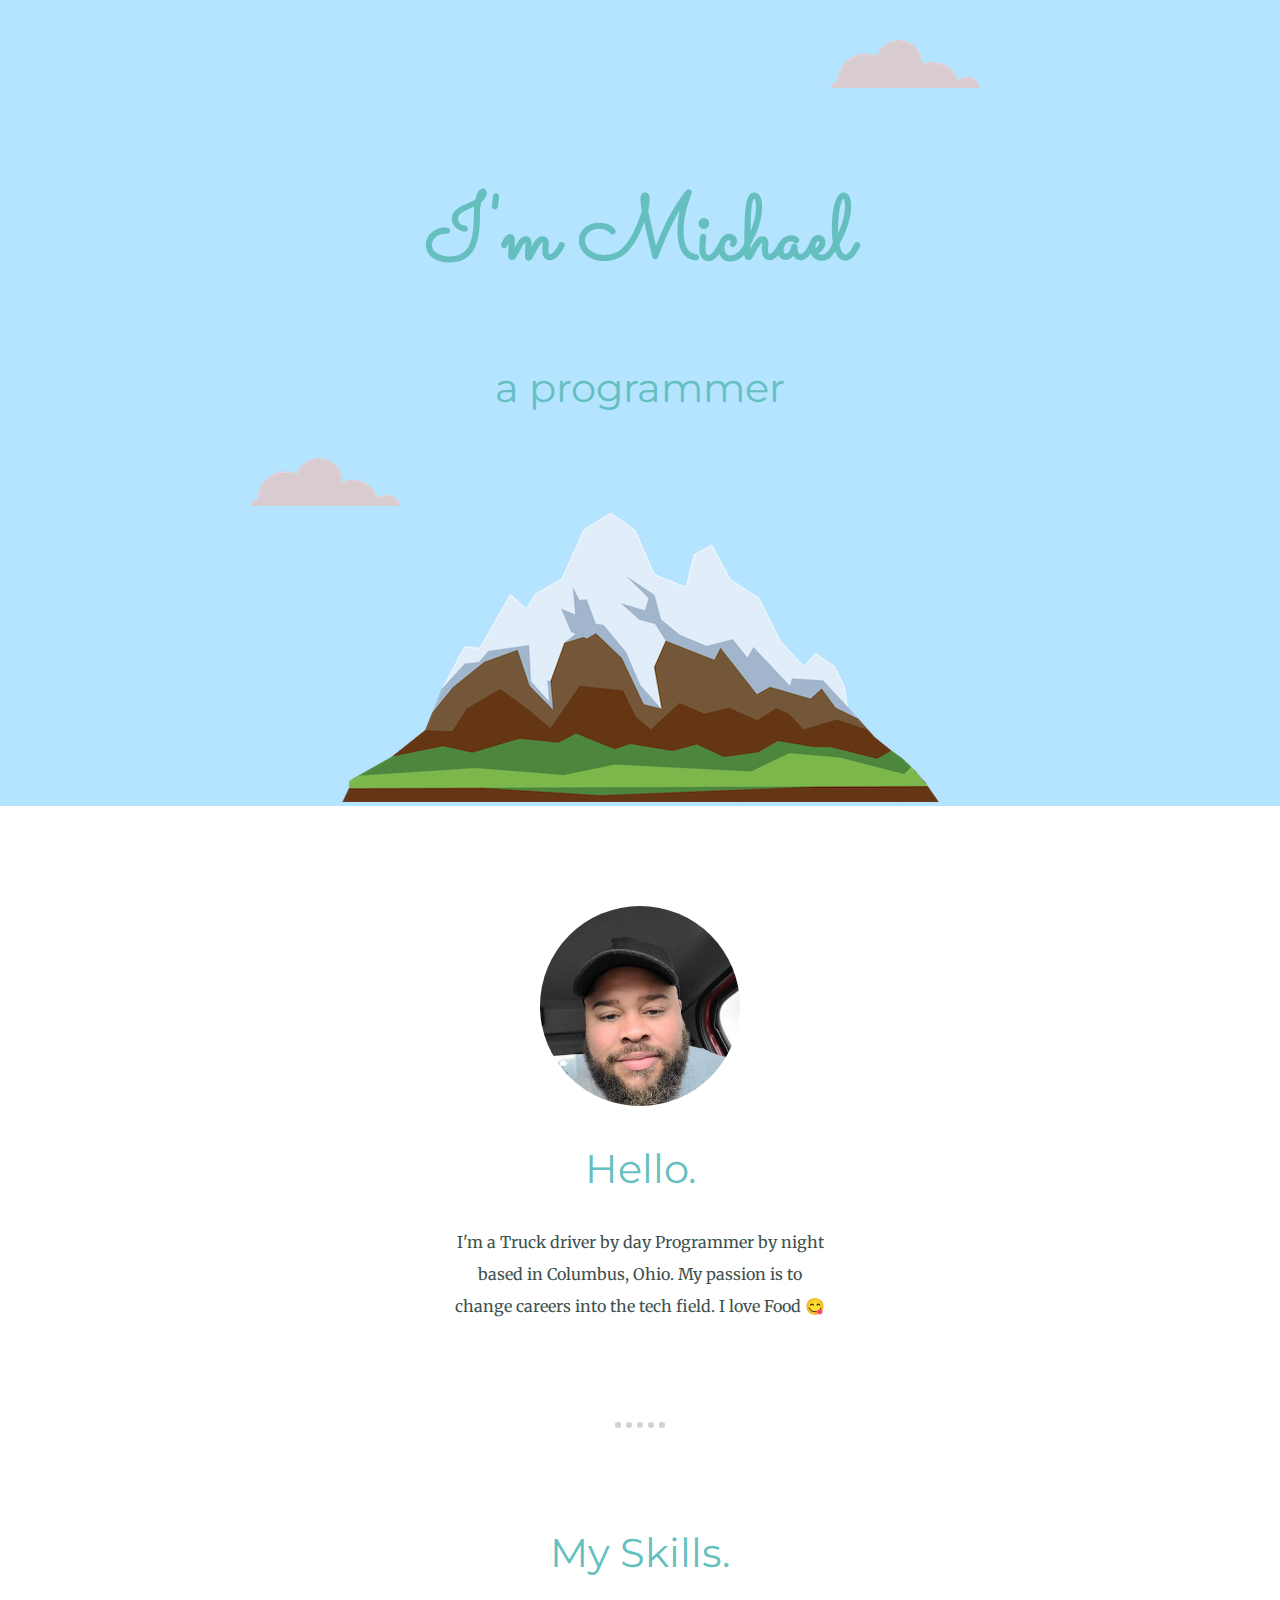
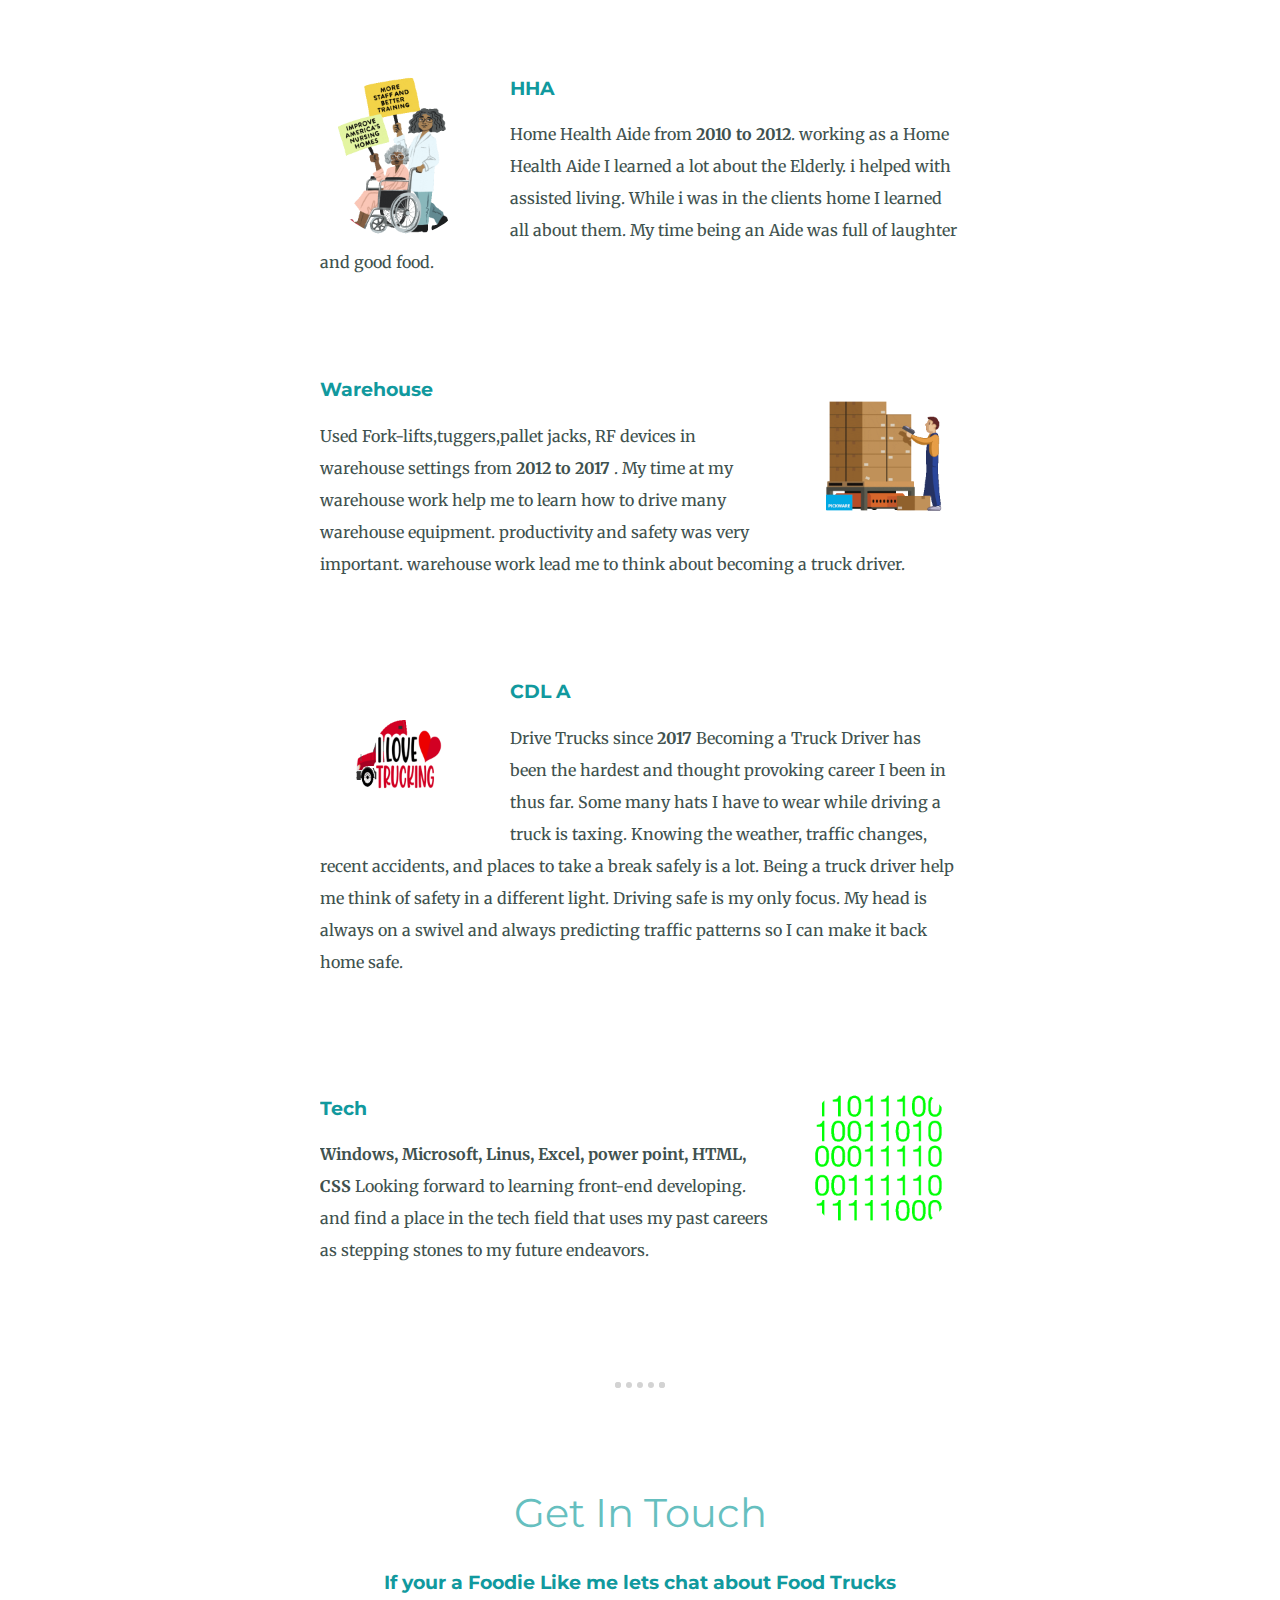
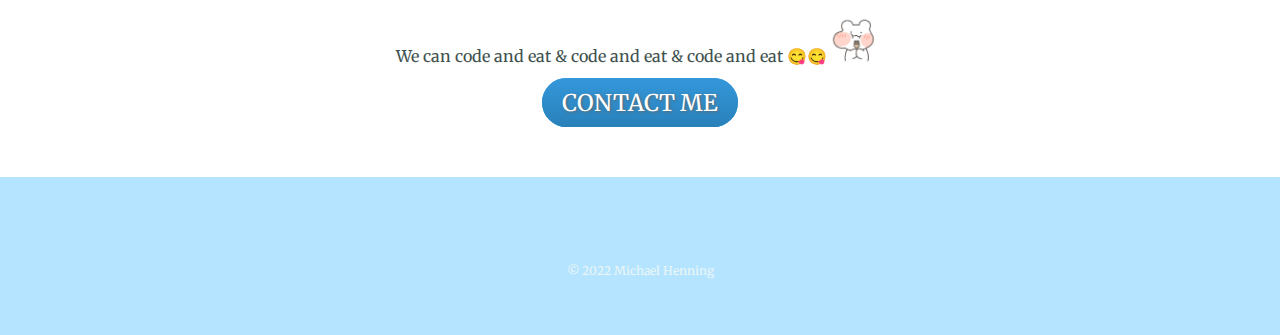
<file: index.html>
<!DOCTYPE html>
<html>

<head>
    <meta charset="utf-8">
    <title>Michael Henning</title>
    <link rel="stylesheet" type="text/css" href="styles.css">
    <link rel="icon" href="favicon.ico">
    <link rel="preconnect" href="https://fonts.googleapis.com">
    <link rel="preconnect" href="https://fonts.gstatic.com" crossorigin>
    <link href="https://fonts.googleapis.com/css2?family=Merriweather&family=Montserrat&family=Sacramento&display=swap"
        rel="stylesheet">
</head>



<body>
    <div class="top-container">
        <img class="top-cloud" src="cloud.png" alt="clouds-img">
        <h1>I'm Michael</h1>
        <h2>a programmer</h2>
        <img class="bottom-cloud" src="cloud.png" alt="clouds-img">
        <img src="mountain.png" alt="moutain-img">


    </div>

    <div class="middle-container">
        <div class="profile">
            <img class="profile-pic" src="michael pp.jpg" alt="profile picture">
            <h2>Hello.</h2>
            <p class="intro">I'm a Truck driver by day Programmer by night based in Columbus, Ohio. My passion is to
                change careers
                into the tech field. I love Food 😋
            </p>
        </div>
        <hr>
        <div class="skills">
            <h2>My Skills.</h2>
            <div class="skill-row">
                <img class="skill-pic" src="HHA giphy.gif" alt="nurse and Patient">
                <h3>HHA</h3>
                <p>Home Health Aide from <strong>2010 to 2012</strong>. working as a Home Health Aide I learned a lot
                    about the Elderly. i helped with assisted living. While i was in the clients home I learned all
                    about them. My time being an Aide was full of laughter and good food.</p>
            </div>
            <div class="skill-row">
                <img class="skill-pic2" src="warehouse giphy.gif" alt="warehouse worker">
                <h3>Warehouse</h3>
                <p>
                    Used Fork-lifts,tuggers,pallet jacks, RF devices in warehouse settings from
                    <strong>
                        2012 to 2017
                    </strong>. My time at my warehouse work help me to learn how to drive many warehouse equipment.
                    productivity and safety was very important. warehouse work lead me to think about becoming a truck
                    driver.
                </p>
            </div>
            <div class="skill-row">
                <img class="skill-pic" src="love trucking giphy.gif" alt="heart trucking">
                <h3>CDL A</h3>
                <p> Drive Trucks since
                    <strong>
                        2017
                    </strong>
                    Becoming a Truck Driver has been the hardest and thought provoking career I been in thus far. Some
                    many hats I have to wear while driving a truck is taxing. Knowing the weather, traffic changes,
                    recent accidents, and places to take a break safely is a lot. Being a truck driver help me think of
                    safety in a different light. Driving safe is my only focus. My head is always on a swivel and always
                    predicting traffic patterns so I can make it back home safe.
                </p>
            </div>
            <div class="skill-row clearfix">
                <img class="skill-pic2" src="10110giphy.gif" alt="10101010">
                <h3>Tech</h3>
                <p>
                    <strong>
                        Windows, Microsoft, Linus, Excel, power point, HTML, CSS
                    </strong>
                    Looking forward to learning
                    front-end developing. and find a place in the tech field that uses my past careers as stepping
                    stones to my future endeavors.
                </p>
            </div>
        </div>

    </div>
    <hr>
    <div class="contact-me">
        <h2>Get In Touch</h2>
        <h3>If your a Foodie Like me lets chat about Food Trucks</h3>
        <p>We can code and eat & code and eat & code and eat 😋😋<img class="mukbang" src="mukbang giphy.gif"
                alt="mukbang"> </p>
        <a class="btn" href="mailto:mikie9092@gmail.com">CONTACT ME</a>
    </div>
    <div class="bottom-container">
        <p class="copyright">© 2022 Michael Henning</p>
    </div>

    </div>

</body>



</html>
</file>
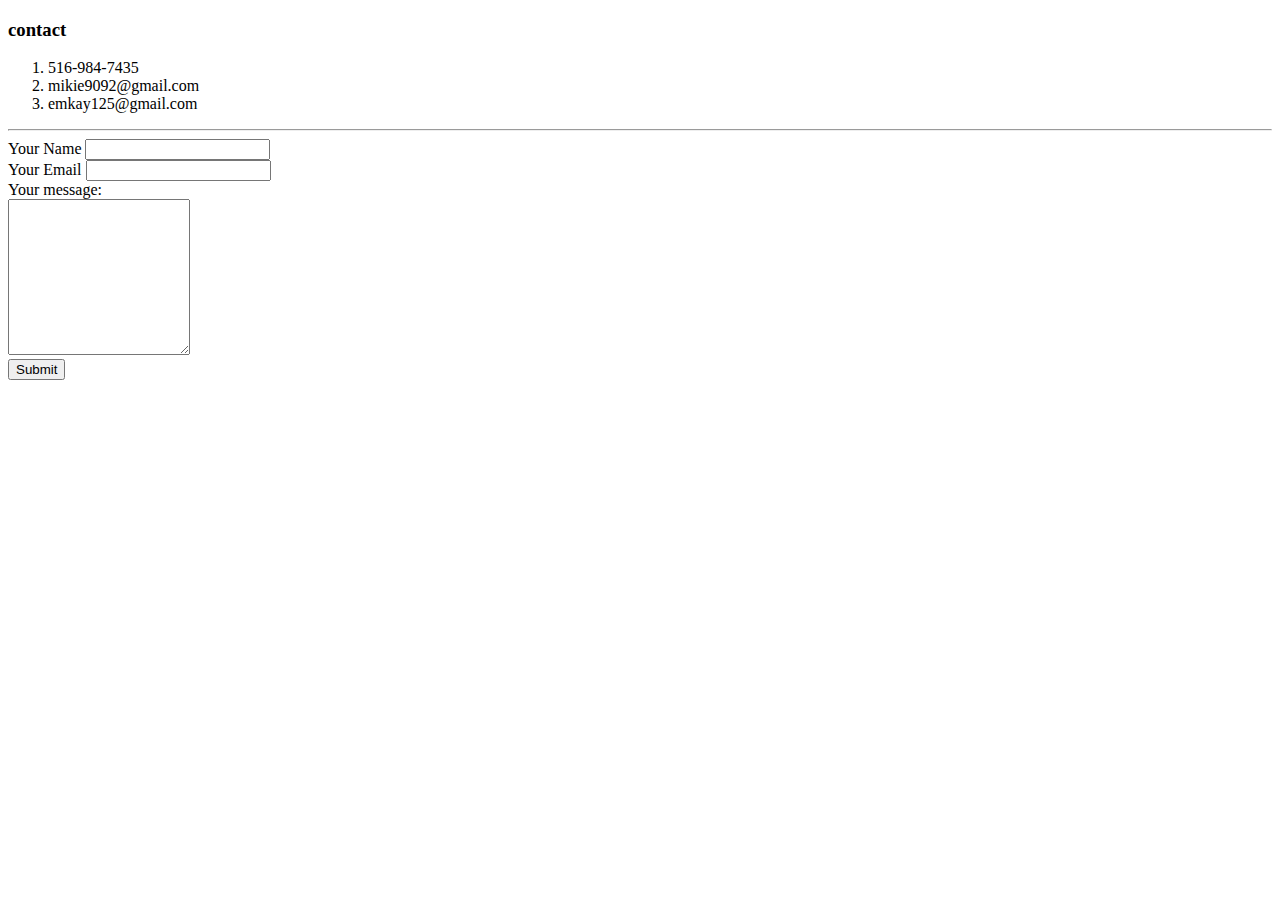
<file: contact.html>
<!DOCTYPE html>
<html>

<head>
  <meta charset="utf-8" />
  <title>Contact</title>
</head>

<body>
  <h3>contact</h3>
  <ol>
    <li> 516-984-7435 </li>
    <li> mikie9092@gmail.com</li>
    <li> emkay125@gmail.com</li>
  </ol>
</body>
<hr>
<form action="mailto:mikie9092@gmail.com" method="post" enctype="text/plain">
  <label> Your Name</label>
  <input type="text" Name="YourName" value="">
  <br>
  <label>Your Email</label>
  <input type="email" Name="YourEmail" value=""><br>
  <label>Your message:</label><br>
  <textarea name="YourMessage" rows="10" col="30"></textarea><br>
  <input type="submit" name="">


</form>

</html>
</file>
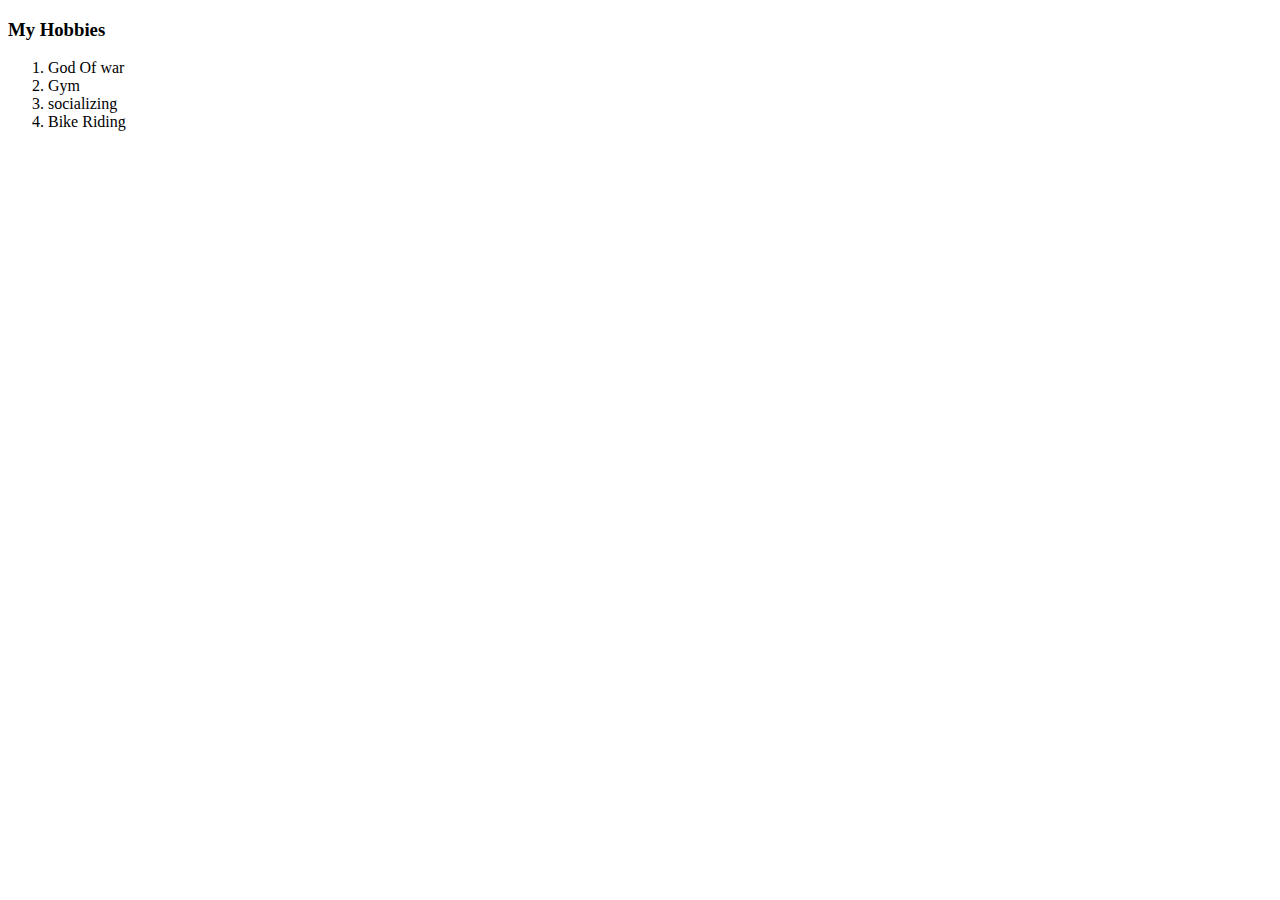
<file: hobbies.html>
<!DOCTYPE html>
<html>
  <head>
    <meta charset="utf-8" />
    <title>Hobbies</title>
  </head>
  <body>
    <h3>My Hobbies</h3>
    <ol>
      <li>God Of war</li>
      <li>Gym</li>
      <li>socializing</li>
      <li>Bike Riding</li>
    </ol>
  </body>
</html>
</file>
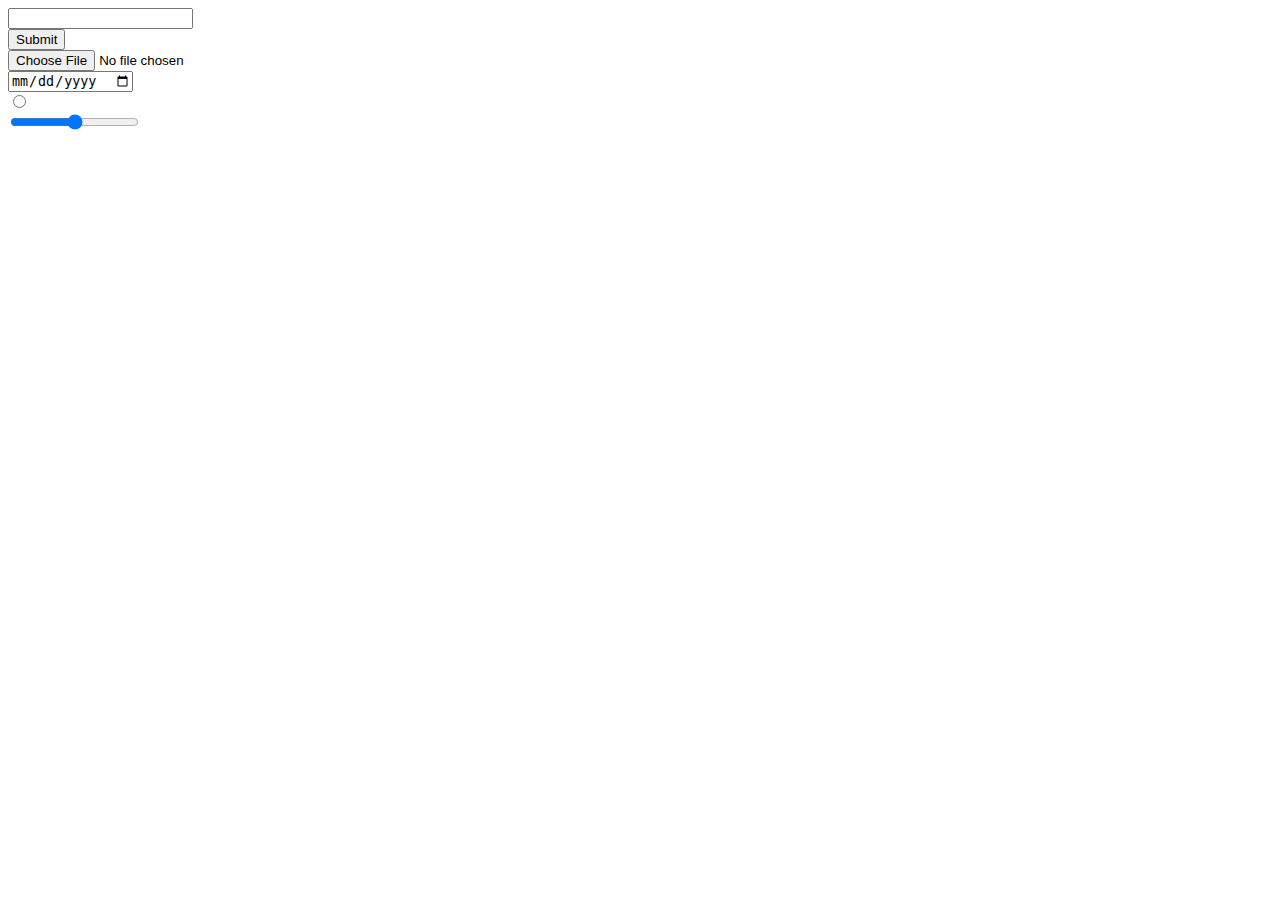
<file: inputs.html>
<!DOCTYPE html>
<html>

<head>
    <meta charset="utf-8" />
    <title>Inputs</title>
</head>
<form>
    <input type="text" Name="" value=""><br>
    <input type="submit" name=""> <br>
    <input type="file"><br>
    <input type="date"><br>
    <input type="radio"><br>
    <input type="range"><br>

</form>
</file>
<file: styles.css>
hr{
    border: dotted #eaf6f6 6px;
    border-bottom: none;
    border-color: lightgray;
    width: 3%;
    margin: 100px auto;
    
}
.clearfix{
    overflow: auto;
    clear:both;
}

body{
    margin:0;
    text-align: center;
    font-family: 'Merriweather', serif;
    color: #40514e;
}
h1{
    margin: 50px auto 0 auto;
    font-family: 'Sacramento', cursive;
    font-size: 5.625rem;
    color: #66BFBF;
    line-height: 2;
}
h2{
    font-family: 'Montserrat', sans-serif; 
    font-size: 2.5rem;
    color: #66BFBF;
    font-weight: normal;
}
h3{
    font-family: 'Montserrat', sans-serif;
    color: #11999E;
}
p{
    line-height: 2; 
}


a{
    color:#11999E ;
}
.top-container{
    position: relative;
    padding-top: 100px;
    background-color:#B4E4FF;
}
.profile-pic{
   border-radius: 50%;
   -webkit-border-radius: 50%;
   -moz-border-radius: 50%;
   -ms-border-radius: 50%;
   -o-border-radius: 50%;
   height:200px;
}
.skill-row{
    width: 50%;
   margin: 100px auto 100px auto;
   text-align: left;
   
   
}
.skill-pic{
    border-radius: 50%;
    -webkit-border-radius: 50%;
    -moz-border-radius: 50%;
    -ms-border-radius: 50%;
    -o-border-radius: 50%;
    width: 25%;
    float: left;
    margin-right: 30px;
}
.skill-pic2{
    border-radius: 50%;
    -webkit-border-radius: 50%;
    -moz-border-radius: 50%;
    -ms-border-radius: 50%;
    -o-border-radius: 50%;
    width: 25%;
    float: right;
    margin-left: 30px;
    
}

.mukbang{
    height: 50px;
}
.bottom-cloud{
    position: absolute;
    left:250px;
    bottom: 300px;
}
.top-cloud{
    position: absolute;
    right:300px;
    top: 40px;


}
.contact-me{
    width: 40%;
    margin: 40px auto 60px;
}

.btn {
    background: #3498db;
    background-image: -webkit-linear-gradient(top, #3498db, #2980b9);
    background-image: -moz-linear-gradient(top, #3498db, #2980b9);
    background-image: -ms-linear-gradient(top, #3498db, #2980b9);
    background-image: -o-linear-gradient(top, #3498db, #2980b9);
    background-image: linear-gradient(to bottom, #3498db, #2980b9);
    -webkit-border-radius: 28;
    -moz-border-radius: 28;
    border-radius: 28px;
    text-shadow: 1px 1px 3px #666666;
    font-family: 'Merriweather', serif;
    color: #ffffff;
    font-size: 23px;
    padding: 10px 20px 10px 20px;
    text-decoration: none;
  }
  
  .btn:hover {
    background: #3cb0fd;
    background-image: -webkit-linear-gradient(top, #3cb0fd, #3498db);
    background-image: -moz-linear-gradient(top, #3cb0fd, #3498db);
    background-image: -ms-linear-gradient(top, #3cb0fd, #3498db);
    background-image: -o-linear-gradient(top, #3cb0fd, #3498db);
    background-image: linear-gradient(to bottom, #3cb0fd, #3498db);
    text-decoration: none;
  }
.middle-container{
    margin: 100px 0;
    
}
.bottom-container{
    background-color: #B4E4FF;
    padding: 50px 0 20px;
}
.copyright{
    color: #eaf6f6;
    font-size: 0.75rem;
    padding: 20px 0;
}
.intro{
    width: 30%;
    margin: auto;
}




/******challange****/
/**
.top-container{
    border:black solid 10px;
    background-color: #FFD4D4;
    padding:20px;
    height:200px;
    width:200px;
   
}
.middle-container{
    border:solid black 20px;
    background-color: #FFFFE8;
    height:200px;
    width:200px;
    margin-left:260px;
   
}
.bottom-container{
    border:solid black 10px;
    background-color: #CDE990;
    height:200px;
    width:200px;
    margin-left: 500px;
   
}
**/
</file>
